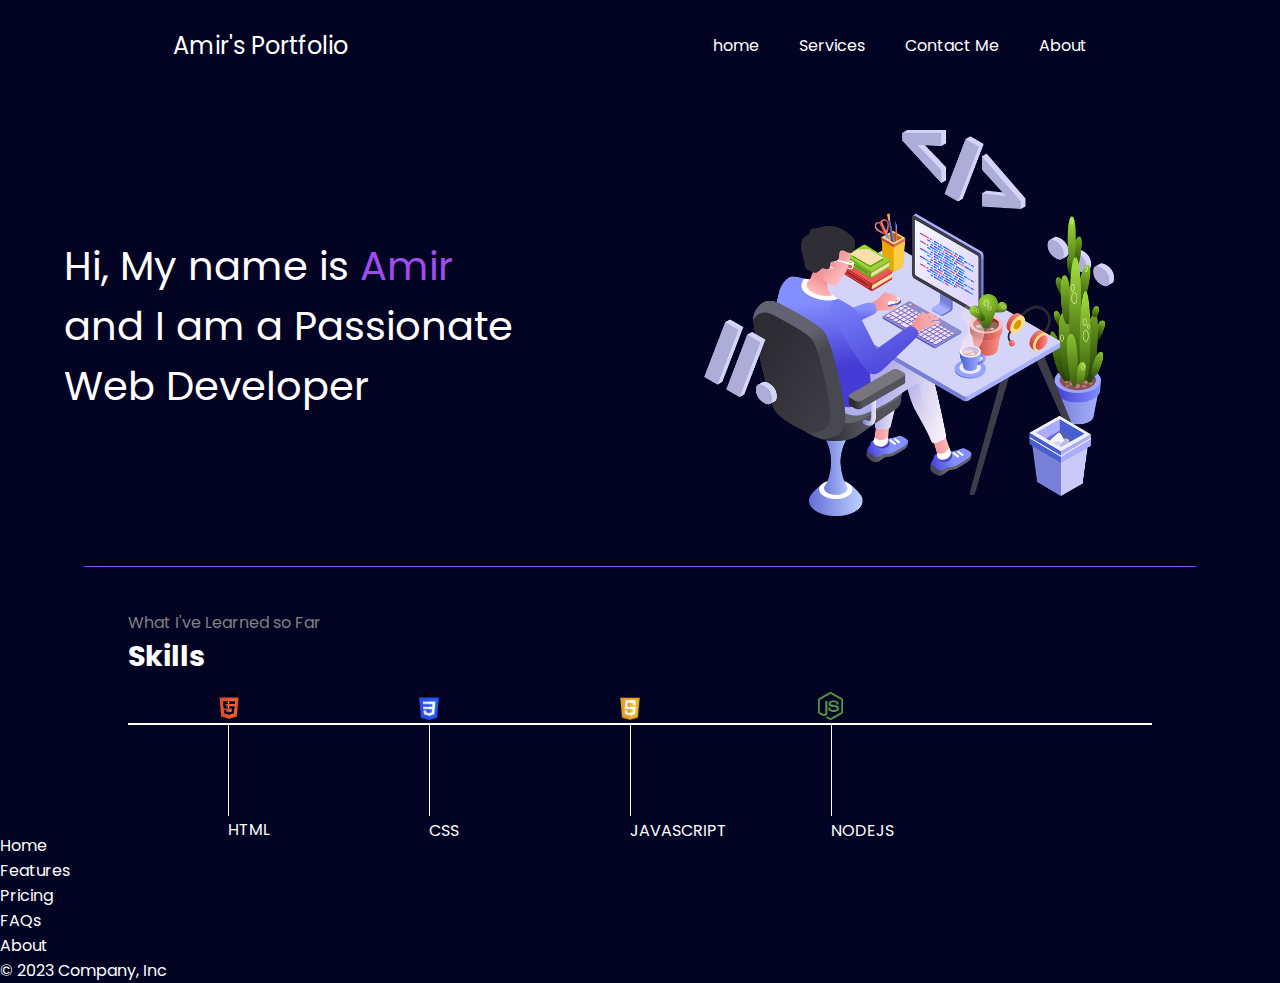
<file: index.html>
<!DOCTYPE html>
<html lang="en">

<head>
    <meta charset="UTF-8">
    <meta name="viewport" content="width=device-width, initial-scale=1.0">
    <title>Amir - Developer Portfolio</title>
    <link href="https://cdn.jsdelivr.net/npm/bootstrap@5.3.1/dist/css/bootstrap.min.css" rel="stylesheet" integrity="sha384-4bw+/aepP/YC94hEpVNVgiZdgIC5+VKNBQNGCHeKRQN+PtmoHDEXuppvnDJzQIu9" crossorigin="anonymous">
    <link rel="preconnect" href="https://fonts.googleapis.com">
    <link rel="preconnect" href="https://fonts.gstatic.com" crossorigin>
    <link href="https://fonts.googleapis.com/css2?family=Libre+Baskerville&family=Poppins:wght@400;700&display=swap"
        rel="stylesheet">
    <link rel="stylesheet" href="style.css">
</head>

<body>
    <header>
        <nav>
            <div class="left">Amir's Portfolio</div>
            <div class="right">
                <ul>
                    <li><a href="#">home</a></li>
                    <li><a href="#">Services</a></li>
                    <li><a href="./public/contact.html">Contact Me</a></li>
                    <li><a href="./public/index.html">About</a></li>
                </ul>
            </div>
        </nav>
    </header>

    <main>
        <section class="first-section">
            <div class="leftsection">
                Hi, My name is <span class="purple">Amir</span>
                <div>and I am a Passionate</div>
                <div>Web Developer</div>
            </div>
            <div class="rightsection">
                <img src="./assets/images/PngItem_1127587.png" alt="amir image">
            </div>
        </section>
        <hr>
        <section class="second-section">
            <span class="text-gray">What I've Learned so Far</span>
            <h1>Skills</h1>


            <div class="box">
                <div class="vertical">
                    <img class="image-top" src="./assets/images/HTML5-removebg-preview.png" alt="html">
                    <div class="verticaltext">
                        HTML
                    </div>
                </div>
                <div class="vertical">
                    <img class="image-top2" src="./assets/images/images-removebg-preview.png" alt="css">
                    <div class="verticaltext2">
                        CSS
                    </div>
                </div>
                <div class="vertical">
                    <img class="image-top3" src="./assets/images/JavaScript-Logo.png" alt="javascript">
                    <div class="verticaltext3">
                        JAVASCRIPT
                    </div>
                </div>
                <div class="vertical">
                    <img class="image-top4" src="./assets/images/nodejs-logo-FBE122E377-seeklogo.com.png" alt="nodejs">
                    <div class="verticaltext4">
                        NODEJS
                    </div>
                </div>

            </div>

        </section>
    </main>
    
    <footer class="py-3 my-4">
        <ul class="nav justify-content-center border-bottom pb-3 mb-3">
          <li class="nav-item"><a href="#" class="nav-link px-2 text-body-secondary">Home</a></li>
          <li class="nav-item"><a href="#" class="nav-link px-2 text-body-secondary">Features</a></li>
          <li class="nav-item"><a href="#" class="nav-link px-2 text-body-secondary">Pricing</a></li>
          <li class="nav-item"><a href="#" class="nav-link px-2 text-body-secondary">FAQs</a></li>
          <li class="nav-item"><a href="#" class="nav-link px-2 text-body-secondary">About</a></li>
        </ul>
        <p class="text-center text-body-secondary">© 2023 Company, Inc</p>
      </footer>
</body>

</html>
</file>
<file: style.css>
* {
    margin: 0;
    padding: 0;
}

body {
    background-color: rgb(3, 3, 36);
    color: #fff;
    font-family: 'Poppins', sans-serif;
}

nav {
    display: flex;
    justify-content: space-around;
    align-items: center;
    height: 10vh;
}

nav ul {
    display: flex;
    justify-content: center;
    align-items: center;
}

nav li {
    list-style: none;
    margin: 0px 20px;
}

ul li a {
    text-decoration: none;
    color: #fff;
}

ul li a:hover {
    color: rgb(126, 126, 234);
    font-size: 1.02rem;
}

.first-section {
    display: flex;
    justify-content: space-around;
    margin: 40px 0;
    align-items: center;

}

.first-section>div {
    width: 40%;
}

.first-section .leftsection {
    font-size: 2.5rem;


}

.first-section .rightsection img {
    width: 80%;
}

.second-section {
    max-width: 80vw;
    margin: auto;
    height: 223px;
}

.second-section h1 {
    font-size: 1.8rem;
}



.left {
    font-size: 24px;
}

.purple {
    color: rgb(159, 75, 237);
}

main hr {
    margin: 43px 84px;
    border: 0;
    background: rgb(159, 75, 237);
    height: 1.2px;
}

.text-gray {
    color: gray;
}

.second-section .box {
    margin: 45px 0;
    width: 80vw;
    background-color: white;
    display: flex;
    height: 2px;
}

.second-section .vertical {
    background-color: #fff;
    height: 93px;
    width: 1px;
    margin: 0 100px;
}

.image-top {

    width: 50px;
    position: relative;
    top: -36px;
    left: -24px;
}

.image-top2 {
    width: 20px;
    position: relative;
    top: -31px;
    left: -10px;
}

.verticaltext {
    position: relative;
    padding: 50px;
    padding-left: 0px;
}

.verticaltext2 {
    position: relative;
    padding: 60px;
    padding-left: 0px;

}

.image-top3 {
    width: 50px;
    position: relative;
    top: -31px;
    left: -25px;
}

.verticaltext3 {
    position: relative;
    padding: 60px;
    padding-left: 0px;
}

.image-top4 {
    width: 25px;
    position: relative;
    top: -31px;
    left: -13px;
}

.verticaltext4 {
    position: relative;
    padding: 60px;
    padding-left: 0px;
}

.py-3-my-4{
    color: #fff;

}
</file>
